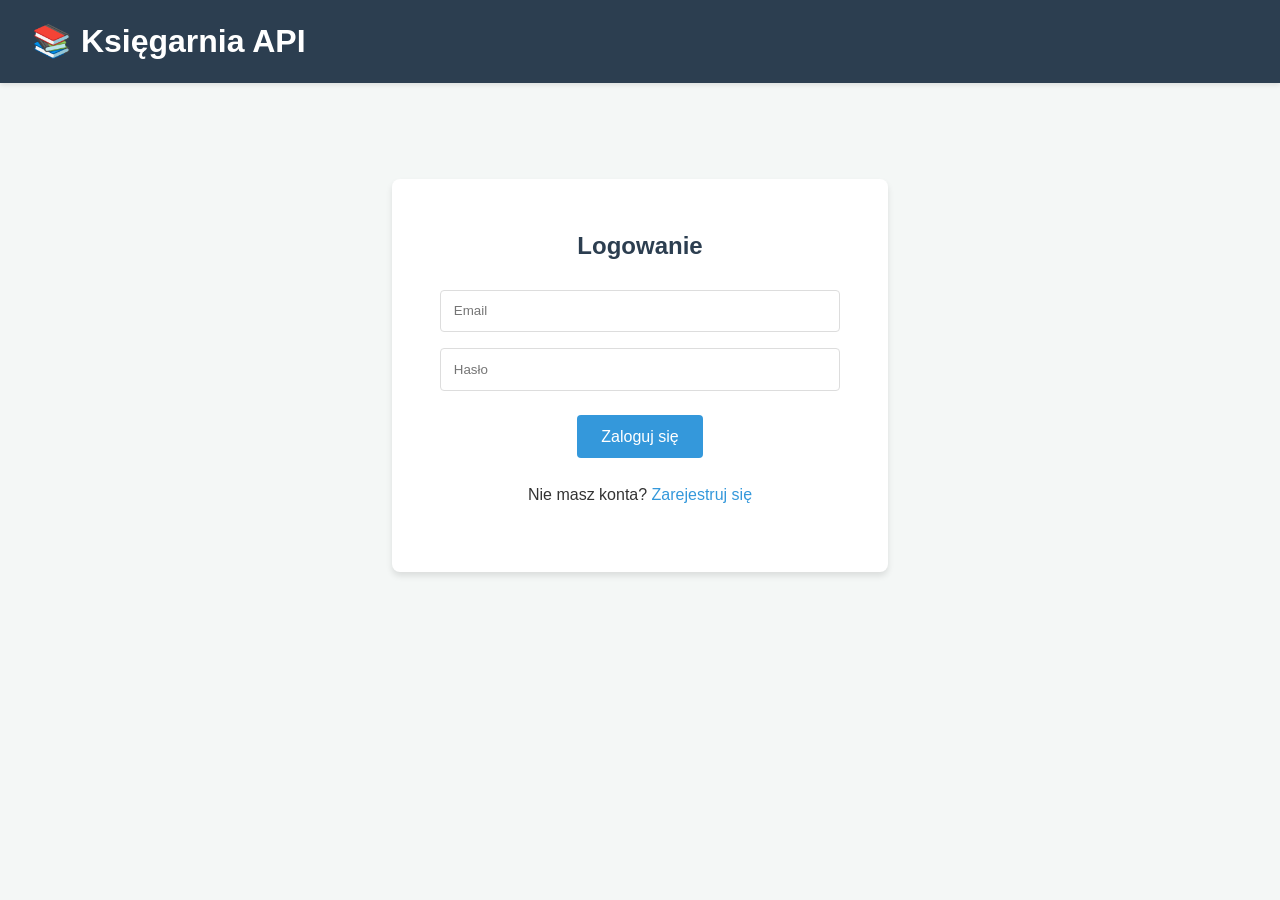
<file: src/main/resources/static/index.html>
<!DOCTYPE html>
<html lang="pl">
<head>
    <meta charset="UTF-8">
    <meta name="viewport" content="width=device-width, initial-scale=1.0">
    <title>Księgarnia - System Zarządzania</title>
    <link rel="stylesheet" href="style.css">
</head>
<body>
    <header>
        <h1>📚 Księgarnia API</h1>
        <div id="user-info" class="hidden">
            <span id="user-name"></span> (<span id="user-role"></span>)
            <button onclick="logout()">Wyloguj</button>
        </div>
    </header>

    <main>
        <!-- Sekcja Autoryzacji -->
        <section id="auth-view">
            <div class="card">
                <div id="login-form">
                    <h2>Logowanie</h2>
                    <input type="email" id="login-email" placeholder="Email" required>
                    <input type="password" id="login-password" placeholder="Hasło" required>
                    <button onclick="login()">Zaloguj się</button>
                    <p>Nie masz konta? <a href="#" onclick="toggleAuthForms()">Zarejestruj się</a></p>
                </div>
                <div id="register-form" class="hidden">
                    <h2>Rejestracja</h2>
                    <input type="text" id="reg-firstname" placeholder="Imię" required>
                    <input type="text" id="reg-lastname" placeholder="Nazwisko" required>
                    <input type="email" id="reg-email" placeholder="Email" required>
                    <input type="password" id="reg-password" placeholder="Hasło" required>
                    <button onclick="register()">Zarejestruj się</button>
                    <p>Masz już konto? <a href="#" onclick="toggleAuthForms()">Zaloguj się</a></p>
                </div>
            </div>
        </section>

        <!-- Sekcja Dashboard (widoczna po zalogowaniu) -->
        <section id="dashboard-view" class="hidden">
            <nav>
                <button onclick="showSection('books-section')">Katalog Książek</button>
                <button id="nav-reservations" class="hidden" onclick="showSection('reservations-section')">Moje Rezerwacje</button>
                <button id="nav-history" class="hidden" onclick="showSection('history-section')">Moje Wypożyczenia</button>
                <button id="nav-librarian" class="hidden" onclick="showSection('librarian-section')">Panel Bibliotekarza</button>
                <button id="nav-admin" class="hidden" onclick="showSection('admin-section')">Panel Admina</button>
            </nav>

            <div id="books-section" class="content-section">
                <!-- Tu trafi lista książek -->
                <h2>Katalog Książek</h2>
                <div id="books-list"></div>
            </div>

            <div id="reservations-section" class="content-section hidden">
                <h2>Moje Rezerwacje</h2>
                <div id="reservations-list"></div>
            </div>

            <div id="history-section" class="content-section hidden">
                <h2>Twoje Wypożyczenia</h2>
                <div id="history-list"></div>
            </div>

            <div id="librarian-section" class="content-section hidden">
                <h2>Panel Bibliotekarza</h2>
                <h3>Aktywne rezerwacje do wydania</h3>
                <div id="librarian-reservations-list"></div>
                <h3>Aktualnie wypożyczone</h3>
                <div id="librarian-borrows-list"></div>
            </div>

            <div id="admin-section" class="content-section hidden">
                <h2>Zarządzanie (Admin)</h2>
                <div id="admin-actions"></div>
            </div>
        </section>
    </main>

    <script src="app.js"></script>
</body>
</html>
</file>
<file: src/main/resources/static/style.css>
:root {
    --primary-color: #2c3e50;
    --accent-color: #3498db;
    --bg-color: #f4f7f6;
    --card-bg: #ffffff;
    --text-color: #333;
    --error-color: #e74c3c;
    --success-color: #2ecc71;
}

body {
    font-family: 'Segoe UI', Tahoma, Geneva, Verdana, sans-serif;
    background-color: var(--bg-color);
    color: var(--text-color);
    margin: 0;
    line-height: 1.6;
}

header {
    background-color: var(--primary-color);
    color: white;
    padding: 1rem 2rem;
    display: flex;
    justify-content: space-between;
    align-items: center;
    box-shadow: 0 2px 5px rgba(0,0,0,0.1);
}

h1 {
    margin: 0;
}

main {
    padding: 2rem;
    max-width: 1200px;
    margin: 0 auto;
}

.card {
    background: var(--card-bg);
    padding: 2rem;
    border-radius: 8px;
    box-shadow: 0 4px 6px rgba(0,0,0,0.1);
    margin-bottom: 2rem;
    text-align: center;
}

.hidden {
    display: none !important;
}

input {
    display: block;
    width: 100%;
    padding: 0.8rem;
    margin-bottom: 1rem;
    border: 1px solid #ddd;
    border-radius: 4px;
    box-sizing: border-box;
}

button {
    background-color: var(--accent-color);
    color: white;
    border: none;
    padding: 0.8rem 1.5rem;
    border-radius: 4px;
    cursor: pointer;
    font-size: 1rem;
    transition: opacity 0.3s;
    margin: 0.5rem 0.25rem;
}

button:hover {
    opacity: 0.9;
}

nav {
    margin-bottom: 2rem;
    text-align: center;
}

nav button {
    background-color: var(--primary-color);
}

.content-section {
    background: var(--card-bg);
    padding: 2rem;
    border-radius: 8px;
    box-shadow: 0 4px 6px rgba(0,0,0,0.1);
    margin-bottom: 2rem;
}

table {
    width: 100%;
    border-collapse: collapse;
    margin-top: 1rem;
}

th, td {
    padding: 1rem;
    text-align: left;
    border-bottom: 1px solid #eee;
}

th {
    background-color: #f8f9fa;
    font-weight: 600;
}

.search-bar {
    margin-bottom: 1rem;
}

.status-active { color: var(--success-color); font-weight: bold; }
.status-expired { color: var(--error-color); }

.action-btn {
    padding: 0.4rem 0.8rem;
    font-size: 0.9rem;
    margin-right: 0.5rem;
}

.delete-btn { background-color: var(--error-color); }

#auth-view .card {
    max-width: 400px;
    margin: 4rem auto;
    padding: 3rem;
}

#auth-view h2 {
    color: var(--primary-color);
    margin-top: 0;
    margin-bottom: 1.5rem;
}

#auth-view p {
    margin-top: 1rem;
}

#auth-view a {
    color: var(--accent-color);
    text-decoration: none;
}

#auth-view a:hover {
    text-decoration: underline;
}

table { width: 100%; border-collapse: collapse; margin-top: 1rem; }
th, td { padding: .6rem 1rem; border: 1px solid #ddd; text-align: left; }
th { background: #f5f5f5; }

.search-bar { display: flex; gap: .5rem; margin-bottom: 1rem; }
.search-bar input { flex: 1; padding: .5rem; }

.pagination { display: flex; align-items: center; gap: 1rem; margin-top: 1rem; }

.modal-overlay { position: fixed; inset: 0; background: rgba(0,0,0,.5);
    display: flex; align-items: center; justify-content: center; z-index: 100; }
.modal { min-width: 320px; }
.modal input { display: block; width: 100%; margin-bottom: .5rem; padding: .5rem; }

.btn-add    { margin-bottom: 1rem; background: #2ecc71; color: #fff; border: none;
    padding: .5rem 1rem; cursor: pointer; border-radius: 4px; }
.btn-danger { background: #e74c3c; color: #fff; border: none;
    padding: .3rem .7rem; cursor: pointer; border-radius: 4px; }

.error-msg  { color: #e74c3c; font-size: .9rem; margin-top: .5rem; }
.unavailable { color: #aaa; font-size: .85rem; }

.status-borrowed  { color: #e67e22; font-weight: bold; }
.status-returned  { color: #27ae60; font-weight: bold; }
.status-fulfilled { color: #27ae60; font-weight: bold; }
.status-cancelled { color: #aaa; }

.hidden { display: none !important; }
</file>
